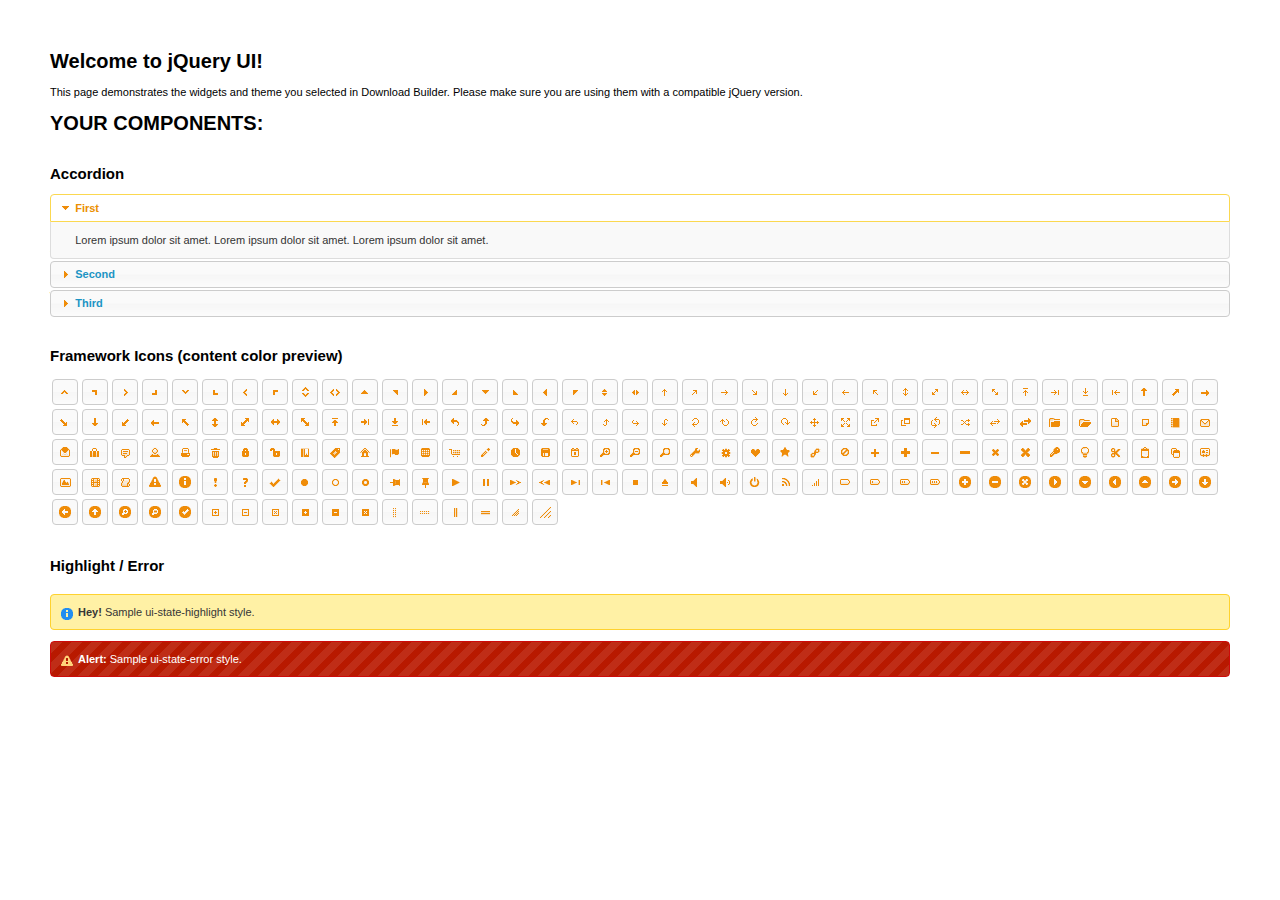
<file: js/jquery-ui/index.html>
<!doctype html>
<html lang="us">
<head>
	<meta charset="utf-8">
	<title>jQuery UI Example Page</title>
	<link href="jquery-ui.css" rel="stylesheet">
	<style>
	body{
		font: 62.5% "Trebuchet MS", sans-serif;
		margin: 50px;
	}
	.demoHeaders {
		margin-top: 2em;
	}
	#dialog-link {
		padding: .4em 1em .4em 20px;
		text-decoration: none;
		position: relative;
	}
	#dialog-link span.ui-icon {
		margin: 0 5px 0 0;
		position: absolute;
		left: .2em;
		top: 50%;
		margin-top: -8px;
	}
	#icons {
		margin: 0;
		padding: 0;
	}
	#icons li {
		margin: 2px;
		position: relative;
		padding: 4px 0;
		cursor: pointer;
		float: left;
		list-style: none;
	}
	#icons span.ui-icon {
		float: left;
		margin: 0 4px;
	}
	.fakewindowcontain .ui-widget-overlay {
		position: absolute;
	}
	select {
		width: 200px;
	}
	</style>
</head>
<body>

<h1>Welcome to jQuery UI!</h1>

<div class="ui-widget">
	<p>This page demonstrates the widgets and theme you selected in Download Builder. Please make sure you are using them with a compatible jQuery version.</p>
</div>

<h1>YOUR COMPONENTS:</h1>


<!-- Accordion -->
<h2 class="demoHeaders">Accordion</h2>
<div id="accordion">
	<h3>First</h3>
	<div>Lorem ipsum dolor sit amet. Lorem ipsum dolor sit amet. Lorem ipsum dolor sit amet.</div>
	<h3>Second</h3>
	<div>Phasellus mattis tincidunt nibh.</div>
	<h3>Third</h3>
	<div>Nam dui erat, auctor a, dignissim quis.</div>
</div>











<h2 class="demoHeaders">Framework Icons (content color preview)</h2>
<ul id="icons" class="ui-widget ui-helper-clearfix">
	<li class="ui-state-default ui-corner-all" title=".ui-icon-carat-1-n"><span class="ui-icon ui-icon-carat-1-n"></span></li>
	<li class="ui-state-default ui-corner-all" title=".ui-icon-carat-1-ne"><span class="ui-icon ui-icon-carat-1-ne"></span></li>
	<li class="ui-state-default ui-corner-all" title=".ui-icon-carat-1-e"><span class="ui-icon ui-icon-carat-1-e"></span></li>
	<li class="ui-state-default ui-corner-all" title=".ui-icon-carat-1-se"><span class="ui-icon ui-icon-carat-1-se"></span></li>
	<li class="ui-state-default ui-corner-all" title=".ui-icon-carat-1-s"><span class="ui-icon ui-icon-carat-1-s"></span></li>
	<li class="ui-state-default ui-corner-all" title=".ui-icon-carat-1-sw"><span class="ui-icon ui-icon-carat-1-sw"></span></li>
	<li class="ui-state-default ui-corner-all" title=".ui-icon-carat-1-w"><span class="ui-icon ui-icon-carat-1-w"></span></li>
	<li class="ui-state-default ui-corner-all" title=".ui-icon-carat-1-nw"><span class="ui-icon ui-icon-carat-1-nw"></span></li>
	<li class="ui-state-default ui-corner-all" title=".ui-icon-carat-2-n-s"><span class="ui-icon ui-icon-carat-2-n-s"></span></li>
	<li class="ui-state-default ui-corner-all" title=".ui-icon-carat-2-e-w"><span class="ui-icon ui-icon-carat-2-e-w"></span></li>
	<li class="ui-state-default ui-corner-all" title=".ui-icon-triangle-1-n"><span class="ui-icon ui-icon-triangle-1-n"></span></li>
	<li class="ui-state-default ui-corner-all" title=".ui-icon-triangle-1-ne"><span class="ui-icon ui-icon-triangle-1-ne"></span></li>
	<li class="ui-state-default ui-corner-all" title=".ui-icon-triangle-1-e"><span class="ui-icon ui-icon-triangle-1-e"></span></li>
	<li class="ui-state-default ui-corner-all" title=".ui-icon-triangle-1-se"><span class="ui-icon ui-icon-triangle-1-se"></span></li>
	<li class="ui-state-default ui-corner-all" title=".ui-icon-triangle-1-s"><span class="ui-icon ui-icon-triangle-1-s"></span></li>
	<li class="ui-state-default ui-corner-all" title=".ui-icon-triangle-1-sw"><span class="ui-icon ui-icon-triangle-1-sw"></span></li>
	<li class="ui-state-default ui-corner-all" title=".ui-icon-triangle-1-w"><span class="ui-icon ui-icon-triangle-1-w"></span></li>
	<li class="ui-state-default ui-corner-all" title=".ui-icon-triangle-1-nw"><span class="ui-icon ui-icon-triangle-1-nw"></span></li>
	<li class="ui-state-default ui-corner-all" title=".ui-icon-triangle-2-n-s"><span class="ui-icon ui-icon-triangle-2-n-s"></span></li>
	<li class="ui-state-default ui-corner-all" title=".ui-icon-triangle-2-e-w"><span class="ui-icon ui-icon-triangle-2-e-w"></span></li>
	<li class="ui-state-default ui-corner-all" title=".ui-icon-arrow-1-n"><span class="ui-icon ui-icon-arrow-1-n"></span></li>
	<li class="ui-state-default ui-corner-all" title=".ui-icon-arrow-1-ne"><span class="ui-icon ui-icon-arrow-1-ne"></span></li>
	<li class="ui-state-default ui-corner-all" title=".ui-icon-arrow-1-e"><span class="ui-icon ui-icon-arrow-1-e"></span></li>
	<li class="ui-state-default ui-corner-all" title=".ui-icon-arrow-1-se"><span class="ui-icon ui-icon-arrow-1-se"></span></li>
	<li class="ui-state-default ui-corner-all" title=".ui-icon-arrow-1-s"><span class="ui-icon ui-icon-arrow-1-s"></span></li>
	<li class="ui-state-default ui-corner-all" title=".ui-icon-arrow-1-sw"><span class="ui-icon ui-icon-arrow-1-sw"></span></li>
	<li class="ui-state-default ui-corner-all" title=".ui-icon-arrow-1-w"><span class="ui-icon ui-icon-arrow-1-w"></span></li>
	<li class="ui-state-default ui-corner-all" title=".ui-icon-arrow-1-nw"><span class="ui-icon ui-icon-arrow-1-nw"></span></li>
	<li class="ui-state-default ui-corner-all" title=".ui-icon-arrow-2-n-s"><span class="ui-icon ui-icon-arrow-2-n-s"></span></li>
	<li class="ui-state-default ui-corner-all" title=".ui-icon-arrow-2-ne-sw"><span class="ui-icon ui-icon-arrow-2-ne-sw"></span></li>
	<li class="ui-state-default ui-corner-all" title=".ui-icon-arrow-2-e-w"><span class="ui-icon ui-icon-arrow-2-e-w"></span></li>
	<li class="ui-state-default ui-corner-all" title=".ui-icon-arrow-2-se-nw"><span class="ui-icon ui-icon-arrow-2-se-nw"></span></li>
	<li class="ui-state-default ui-corner-all" title=".ui-icon-arrowstop-1-n"><span class="ui-icon ui-icon-arrowstop-1-n"></span></li>
	<li class="ui-state-default ui-corner-all" title=".ui-icon-arrowstop-1-e"><span class="ui-icon ui-icon-arrowstop-1-e"></span></li>
	<li class="ui-state-default ui-corner-all" title=".ui-icon-arrowstop-1-s"><span class="ui-icon ui-icon-arrowstop-1-s"></span></li>
	<li class="ui-state-default ui-corner-all" title=".ui-icon-arrowstop-1-w"><span class="ui-icon ui-icon-arrowstop-1-w"></span></li>
	<li class="ui-state-default ui-corner-all" title=".ui-icon-arrowthick-1-n"><span class="ui-icon ui-icon-arrowthick-1-n"></span></li>
	<li class="ui-state-default ui-corner-all" title=".ui-icon-arrowthick-1-ne"><span class="ui-icon ui-icon-arrowthick-1-ne"></span></li>
	<li class="ui-state-default ui-corner-all" title=".ui-icon-arrowthick-1-e"><span class="ui-icon ui-icon-arrowthick-1-e"></span></li>
	<li class="ui-state-default ui-corner-all" title=".ui-icon-arrowthick-1-se"><span class="ui-icon ui-icon-arrowthick-1-se"></span></li>
	<li class="ui-state-default ui-corner-all" title=".ui-icon-arrowthick-1-s"><span class="ui-icon ui-icon-arrowthick-1-s"></span></li>
	<li class="ui-state-default ui-corner-all" title=".ui-icon-arrowthick-1-sw"><span class="ui-icon ui-icon-arrowthick-1-sw"></span></li>
	<li class="ui-state-default ui-corner-all" title=".ui-icon-arrowthick-1-w"><span class="ui-icon ui-icon-arrowthick-1-w"></span></li>
	<li class="ui-state-default ui-corner-all" title=".ui-icon-arrowthick-1-nw"><span class="ui-icon ui-icon-arrowthick-1-nw"></span></li>
	<li class="ui-state-default ui-corner-all" title=".ui-icon-arrowthick-2-n-s"><span class="ui-icon ui-icon-arrowthick-2-n-s"></span></li>
	<li class="ui-state-default ui-corner-all" title=".ui-icon-arrowthick-2-ne-sw"><span class="ui-icon ui-icon-arrowthick-2-ne-sw"></span></li>
	<li class="ui-state-default ui-corner-all" title=".ui-icon-arrowthick-2-e-w"><span class="ui-icon ui-icon-arrowthick-2-e-w"></span></li>
	<li class="ui-state-default ui-corner-all" title=".ui-icon-arrowthick-2-se-nw"><span class="ui-icon ui-icon-arrowthick-2-se-nw"></span></li>
	<li class="ui-state-default ui-corner-all" title=".ui-icon-arrowthickstop-1-n"><span class="ui-icon ui-icon-arrowthickstop-1-n"></span></li>
	<li class="ui-state-default ui-corner-all" title=".ui-icon-arrowthickstop-1-e"><span class="ui-icon ui-icon-arrowthickstop-1-e"></span></li>
	<li class="ui-state-default ui-corner-all" title=".ui-icon-arrowthickstop-1-s"><span class="ui-icon ui-icon-arrowthickstop-1-s"></span></li>
	<li class="ui-state-default ui-corner-all" title=".ui-icon-arrowthickstop-1-w"><span class="ui-icon ui-icon-arrowthickstop-1-w"></span></li>
	<li class="ui-state-default ui-corner-all" title=".ui-icon-arrowreturnthick-1-w"><span class="ui-icon ui-icon-arrowreturnthick-1-w"></span></li>
	<li class="ui-state-default ui-corner-all" title=".ui-icon-arrowreturnthick-1-n"><span class="ui-icon ui-icon-arrowreturnthick-1-n"></span></li>
	<li class="ui-state-default ui-corner-all" title=".ui-icon-arrowreturnthick-1-e"><span class="ui-icon ui-icon-arrowreturnthick-1-e"></span></li>
	<li class="ui-state-default ui-corner-all" title=".ui-icon-arrowreturnthick-1-s"><span class="ui-icon ui-icon-arrowreturnthick-1-s"></span></li>
	<li class="ui-state-default ui-corner-all" title=".ui-icon-arrowreturn-1-w"><span class="ui-icon ui-icon-arrowreturn-1-w"></span></li>
	<li class="ui-state-default ui-corner-all" title=".ui-icon-arrowreturn-1-n"><span class="ui-icon ui-icon-arrowreturn-1-n"></span></li>
	<li class="ui-state-default ui-corner-all" title=".ui-icon-arrowreturn-1-e"><span class="ui-icon ui-icon-arrowreturn-1-e"></span></li>
	<li class="ui-state-default ui-corner-all" title=".ui-icon-arrowreturn-1-s"><span class="ui-icon ui-icon-arrowreturn-1-s"></span></li>
	<li class="ui-state-default ui-corner-all" title=".ui-icon-arrowrefresh-1-w"><span class="ui-icon ui-icon-arrowrefresh-1-w"></span></li>
	<li class="ui-state-default ui-corner-all" title=".ui-icon-arrowrefresh-1-n"><span class="ui-icon ui-icon-arrowrefresh-1-n"></span></li>
	<li class="ui-state-default ui-corner-all" title=".ui-icon-arrowrefresh-1-e"><span class="ui-icon ui-icon-arrowrefresh-1-e"></span></li>
	<li class="ui-state-default ui-corner-all" title=".ui-icon-arrowrefresh-1-s"><span class="ui-icon ui-icon-arrowrefresh-1-s"></span></li>
	<li class="ui-state-default ui-corner-all" title=".ui-icon-arrow-4"><span class="ui-icon ui-icon-arrow-4"></span></li>
	<li class="ui-state-default ui-corner-all" title=".ui-icon-arrow-4-diag"><span class="ui-icon ui-icon-arrow-4-diag"></span></li>
	<li class="ui-state-default ui-corner-all" title=".ui-icon-extlink"><span class="ui-icon ui-icon-extlink"></span></li>
	<li class="ui-state-default ui-corner-all" title=".ui-icon-newwin"><span class="ui-icon ui-icon-newwin"></span></li>
	<li class="ui-state-default ui-corner-all" title=".ui-icon-refresh"><span class="ui-icon ui-icon-refresh"></span></li>
	<li class="ui-state-default ui-corner-all" title=".ui-icon-shuffle"><span class="ui-icon ui-icon-shuffle"></span></li>
	<li class="ui-state-default ui-corner-all" title=".ui-icon-transfer-e-w"><span class="ui-icon ui-icon-transfer-e-w"></span></li>
	<li class="ui-state-default ui-corner-all" title=".ui-icon-transferthick-e-w"><span class="ui-icon ui-icon-transferthick-e-w"></span></li>
	<li class="ui-state-default ui-corner-all" title=".ui-icon-folder-collapsed"><span class="ui-icon ui-icon-folder-collapsed"></span></li>
	<li class="ui-state-default ui-corner-all" title=".ui-icon-folder-open"><span class="ui-icon ui-icon-folder-open"></span></li>
	<li class="ui-state-default ui-corner-all" title=".ui-icon-document"><span class="ui-icon ui-icon-document"></span></li>
	<li class="ui-state-default ui-corner-all" title=".ui-icon-document-b"><span class="ui-icon ui-icon-document-b"></span></li>
	<li class="ui-state-default ui-corner-all" title=".ui-icon-note"><span class="ui-icon ui-icon-note"></span></li>
	<li class="ui-state-default ui-corner-all" title=".ui-icon-mail-closed"><span class="ui-icon ui-icon-mail-closed"></span></li>
	<li class="ui-state-default ui-corner-all" title=".ui-icon-mail-open"><span class="ui-icon ui-icon-mail-open"></span></li>
	<li class="ui-state-default ui-corner-all" title=".ui-icon-suitcase"><span class="ui-icon ui-icon-suitcase"></span></li>
	<li class="ui-state-default ui-corner-all" title=".ui-icon-comment"><span class="ui-icon ui-icon-comment"></span></li>
	<li class="ui-state-default ui-corner-all" title=".ui-icon-person"><span class="ui-icon ui-icon-person"></span></li>
	<li class="ui-state-default ui-corner-all" title=".ui-icon-print"><span class="ui-icon ui-icon-print"></span></li>
	<li class="ui-state-default ui-corner-all" title=".ui-icon-trash"><span class="ui-icon ui-icon-trash"></span></li>
	<li class="ui-state-default ui-corner-all" title=".ui-icon-locked"><span class="ui-icon ui-icon-locked"></span></li>
	<li class="ui-state-default ui-corner-all" title=".ui-icon-unlocked"><span class="ui-icon ui-icon-unlocked"></span></li>
	<li class="ui-state-default ui-corner-all" title=".ui-icon-bookmark"><span class="ui-icon ui-icon-bookmark"></span></li>
	<li class="ui-state-default ui-corner-all" title=".ui-icon-tag"><span class="ui-icon ui-icon-tag"></span></li>
	<li class="ui-state-default ui-corner-all" title=".ui-icon-home"><span class="ui-icon ui-icon-home"></span></li>
	<li class="ui-state-default ui-corner-all" title=".ui-icon-flag"><span class="ui-icon ui-icon-flag"></span></li>
	<li class="ui-state-default ui-corner-all" title=".ui-icon-calculator"><span class="ui-icon ui-icon-calculator"></span></li>
	<li class="ui-state-default ui-corner-all" title=".ui-icon-cart"><span class="ui-icon ui-icon-cart"></span></li>
	<li class="ui-state-default ui-corner-all" title=".ui-icon-pencil"><span class="ui-icon ui-icon-pencil"></span></li>
	<li class="ui-state-default ui-corner-all" title=".ui-icon-clock"><span class="ui-icon ui-icon-clock"></span></li>
	<li class="ui-state-default ui-corner-all" title=".ui-icon-disk"><span class="ui-icon ui-icon-disk"></span></li>
	<li class="ui-state-default ui-corner-all" title=".ui-icon-calendar"><span class="ui-icon ui-icon-calendar"></span></li>
	<li class="ui-state-default ui-corner-all" title=".ui-icon-zoomin"><span class="ui-icon ui-icon-zoomin"></span></li>
	<li class="ui-state-default ui-corner-all" title=".ui-icon-zoomout"><span class="ui-icon ui-icon-zoomout"></span></li>
	<li class="ui-state-default ui-corner-all" title=".ui-icon-search"><span class="ui-icon ui-icon-search"></span></li>
	<li class="ui-state-default ui-corner-all" title=".ui-icon-wrench"><span class="ui-icon ui-icon-wrench"></span></li>
	<li class="ui-state-default ui-corner-all" title=".ui-icon-gear"><span class="ui-icon ui-icon-gear"></span></li>
	<li class="ui-state-default ui-corner-all" title=".ui-icon-heart"><span class="ui-icon ui-icon-heart"></span></li>
	<li class="ui-state-default ui-corner-all" title=".ui-icon-star"><span class="ui-icon ui-icon-star"></span></li>
	<li class="ui-state-default ui-corner-all" title=".ui-icon-link"><span class="ui-icon ui-icon-link"></span></li>
	<li class="ui-state-default ui-corner-all" title=".ui-icon-cancel"><span class="ui-icon ui-icon-cancel"></span></li>
	<li class="ui-state-default ui-corner-all" title=".ui-icon-plus"><span class="ui-icon ui-icon-plus"></span></li>
	<li class="ui-state-default ui-corner-all" title=".ui-icon-plusthick"><span class="ui-icon ui-icon-plusthick"></span></li>
	<li class="ui-state-default ui-corner-all" title=".ui-icon-minus"><span class="ui-icon ui-icon-minus"></span></li>
	<li class="ui-state-default ui-corner-all" title=".ui-icon-minusthick"><span class="ui-icon ui-icon-minusthick"></span></li>
	<li class="ui-state-default ui-corner-all" title=".ui-icon-close"><span class="ui-icon ui-icon-close"></span></li>
	<li class="ui-state-default ui-corner-all" title=".ui-icon-closethick"><span class="ui-icon ui-icon-closethick"></span></li>
	<li class="ui-state-default ui-corner-all" title=".ui-icon-key"><span class="ui-icon ui-icon-key"></span></li>
	<li class="ui-state-default ui-corner-all" title=".ui-icon-lightbulb"><span class="ui-icon ui-icon-lightbulb"></span></li>
	<li class="ui-state-default ui-corner-all" title=".ui-icon-scissors"><span class="ui-icon ui-icon-scissors"></span></li>
	<li class="ui-state-default ui-corner-all" title=".ui-icon-clipboard"><span class="ui-icon ui-icon-clipboard"></span></li>
	<li class="ui-state-default ui-corner-all" title=".ui-icon-copy"><span class="ui-icon ui-icon-copy"></span></li>
	<li class="ui-state-default ui-corner-all" title=".ui-icon-contact"><span class="ui-icon ui-icon-contact"></span></li>
	<li class="ui-state-default ui-corner-all" title=".ui-icon-image"><span class="ui-icon ui-icon-image"></span></li>
	<li class="ui-state-default ui-corner-all" title=".ui-icon-video"><span class="ui-icon ui-icon-video"></span></li>
	<li class="ui-state-default ui-corner-all" title=".ui-icon-script"><span class="ui-icon ui-icon-script"></span></li>
	<li class="ui-state-default ui-corner-all" title=".ui-icon-alert"><span class="ui-icon ui-icon-alert"></span></li>
	<li class="ui-state-default ui-corner-all" title=".ui-icon-info"><span class="ui-icon ui-icon-info"></span></li>
	<li class="ui-state-default ui-corner-all" title=".ui-icon-notice"><span class="ui-icon ui-icon-notice"></span></li>
	<li class="ui-state-default ui-corner-all" title=".ui-icon-help"><span class="ui-icon ui-icon-help"></span></li>
	<li class="ui-state-default ui-corner-all" title=".ui-icon-check"><span class="ui-icon ui-icon-check"></span></li>
	<li class="ui-state-default ui-corner-all" title=".ui-icon-bullet"><span class="ui-icon ui-icon-bullet"></span></li>
	<li class="ui-state-default ui-corner-all" title=".ui-icon-radio-off"><span class="ui-icon ui-icon-radio-off"></span></li>
	<li class="ui-state-default ui-corner-all" title=".ui-icon-radio-on"><span class="ui-icon ui-icon-radio-on"></span></li>
	<li class="ui-state-default ui-corner-all" title=".ui-icon-pin-w"><span class="ui-icon ui-icon-pin-w"></span></li>
	<li class="ui-state-default ui-corner-all" title=".ui-icon-pin-s"><span class="ui-icon ui-icon-pin-s"></span></li>
	<li class="ui-state-default ui-corner-all" title=".ui-icon-play"><span class="ui-icon ui-icon-play"></span></li>
	<li class="ui-state-default ui-corner-all" title=".ui-icon-pause"><span class="ui-icon ui-icon-pause"></span></li>
	<li class="ui-state-default ui-corner-all" title=".ui-icon-seek-next"><span class="ui-icon ui-icon-seek-next"></span></li>
	<li class="ui-state-default ui-corner-all" title=".ui-icon-seek-prev"><span class="ui-icon ui-icon-seek-prev"></span></li>
	<li class="ui-state-default ui-corner-all" title=".ui-icon-seek-end"><span class="ui-icon ui-icon-seek-end"></span></li>
	<li class="ui-state-default ui-corner-all" title=".ui-icon-seek-first"><span class="ui-icon ui-icon-seek-first"></span></li>
	<li class="ui-state-default ui-corner-all" title=".ui-icon-stop"><span class="ui-icon ui-icon-stop"></span></li>
	<li class="ui-state-default ui-corner-all" title=".ui-icon-eject"><span class="ui-icon ui-icon-eject"></span></li>
	<li class="ui-state-default ui-corner-all" title=".ui-icon-volume-off"><span class="ui-icon ui-icon-volume-off"></span></li>
	<li class="ui-state-default ui-corner-all" title=".ui-icon-volume-on"><span class="ui-icon ui-icon-volume-on"></span></li>
	<li class="ui-state-default ui-corner-all" title=".ui-icon-power"><span class="ui-icon ui-icon-power"></span></li>
	<li class="ui-state-default ui-corner-all" title=".ui-icon-signal-diag"><span class="ui-icon ui-icon-signal-diag"></span></li>
	<li class="ui-state-default ui-corner-all" title=".ui-icon-signal"><span class="ui-icon ui-icon-signal"></span></li>
	<li class="ui-state-default ui-corner-all" title=".ui-icon-battery-0"><span class="ui-icon ui-icon-battery-0"></span></li>
	<li class="ui-state-default ui-corner-all" title=".ui-icon-battery-1"><span class="ui-icon ui-icon-battery-1"></span></li>
	<li class="ui-state-default ui-corner-all" title=".ui-icon-battery-2"><span class="ui-icon ui-icon-battery-2"></span></li>
	<li class="ui-state-default ui-corner-all" title=".ui-icon-battery-3"><span class="ui-icon ui-icon-battery-3"></span></li>
	<li class="ui-state-default ui-corner-all" title=".ui-icon-circle-plus"><span class="ui-icon ui-icon-circle-plus"></span></li>
	<li class="ui-state-default ui-corner-all" title=".ui-icon-circle-minus"><span class="ui-icon ui-icon-circle-minus"></span></li>
	<li class="ui-state-default ui-corner-all" title=".ui-icon-circle-close"><span class="ui-icon ui-icon-circle-close"></span></li>
	<li class="ui-state-default ui-corner-all" title=".ui-icon-circle-triangle-e"><span class="ui-icon ui-icon-circle-triangle-e"></span></li>
	<li class="ui-state-default ui-corner-all" title=".ui-icon-circle-triangle-s"><span class="ui-icon ui-icon-circle-triangle-s"></span></li>
	<li class="ui-state-default ui-corner-all" title=".ui-icon-circle-triangle-w"><span class="ui-icon ui-icon-circle-triangle-w"></span></li>
	<li class="ui-state-default ui-corner-all" title=".ui-icon-circle-triangle-n"><span class="ui-icon ui-icon-circle-triangle-n"></span></li>
	<li class="ui-state-default ui-corner-all" title=".ui-icon-circle-arrow-e"><span class="ui-icon ui-icon-circle-arrow-e"></span></li>
	<li class="ui-state-default ui-corner-all" title=".ui-icon-circle-arrow-s"><span class="ui-icon ui-icon-circle-arrow-s"></span></li>
	<li class="ui-state-default ui-corner-all" title=".ui-icon-circle-arrow-w"><span class="ui-icon ui-icon-circle-arrow-w"></span></li>
	<li class="ui-state-default ui-corner-all" title=".ui-icon-circle-arrow-n"><span class="ui-icon ui-icon-circle-arrow-n"></span></li>
	<li class="ui-state-default ui-corner-all" title=".ui-icon-circle-zoomin"><span class="ui-icon ui-icon-circle-zoomin"></span></li>
	<li class="ui-state-default ui-corner-all" title=".ui-icon-circle-zoomout"><span class="ui-icon ui-icon-circle-zoomout"></span></li>
	<li class="ui-state-default ui-corner-all" title=".ui-icon-circle-check"><span class="ui-icon ui-icon-circle-check"></span></li>
	<li class="ui-state-default ui-corner-all" title=".ui-icon-circlesmall-plus"><span class="ui-icon ui-icon-circlesmall-plus"></span></li>
	<li class="ui-state-default ui-corner-all" title=".ui-icon-circlesmall-minus"><span class="ui-icon ui-icon-circlesmall-minus"></span></li>
	<li class="ui-state-default ui-corner-all" title=".ui-icon-circlesmall-close"><span class="ui-icon ui-icon-circlesmall-close"></span></li>
	<li class="ui-state-default ui-corner-all" title=".ui-icon-squaresmall-plus"><span class="ui-icon ui-icon-squaresmall-plus"></span></li>
	<li class="ui-state-default ui-corner-all" title=".ui-icon-squaresmall-minus"><span class="ui-icon ui-icon-squaresmall-minus"></span></li>
	<li class="ui-state-default ui-corner-all" title=".ui-icon-squaresmall-close"><span class="ui-icon ui-icon-squaresmall-close"></span></li>
	<li class="ui-state-default ui-corner-all" title=".ui-icon-grip-dotted-vertical"><span class="ui-icon ui-icon-grip-dotted-vertical"></span></li>
	<li class="ui-state-default ui-corner-all" title=".ui-icon-grip-dotted-horizontal"><span class="ui-icon ui-icon-grip-dotted-horizontal"></span></li>
	<li class="ui-state-default ui-corner-all" title=".ui-icon-grip-solid-vertical"><span class="ui-icon ui-icon-grip-solid-vertical"></span></li>
	<li class="ui-state-default ui-corner-all" title=".ui-icon-grip-solid-horizontal"><span class="ui-icon ui-icon-grip-solid-horizontal"></span></li>
	<li class="ui-state-default ui-corner-all" title=".ui-icon-gripsmall-diagonal-se"><span class="ui-icon ui-icon-gripsmall-diagonal-se"></span></li>
	<li class="ui-state-default ui-corner-all" title=".ui-icon-grip-diagonal-se"><span class="ui-icon ui-icon-grip-diagonal-se"></span></li>
</ul>















<!-- Highlight / Error -->
<h2 class="demoHeaders">Highlight / Error</h2>
<div class="ui-widget">
	<div class="ui-state-highlight ui-corner-all" style="margin-top: 20px; padding: 0 .7em;">
		<p><span class="ui-icon ui-icon-info" style="float: left; margin-right: .3em;"></span>
		<strong>Hey!</strong> Sample ui-state-highlight style.</p>
	</div>
</div>
<br>
<div class="ui-widget">
	<div class="ui-state-error ui-corner-all" style="padding: 0 .7em;">
		<p><span class="ui-icon ui-icon-alert" style="float: left; margin-right: .3em;"></span>
		<strong>Alert:</strong> Sample ui-state-error style.</p>
	</div>
</div>

<script src="external/jquery/jquery.js"></script>
<script src="jquery-ui.js"></script>
<script>

$( "#accordion" ).accordion();
























// Hover states on the static widgets
$( "#dialog-link, #icons li" ).hover(
	function() {
		$( this ).addClass( "ui-state-hover" );
	},
	function() {
		$( this ).removeClass( "ui-state-hover" );
	}
);
</script>
</body>
</html>
</file>
